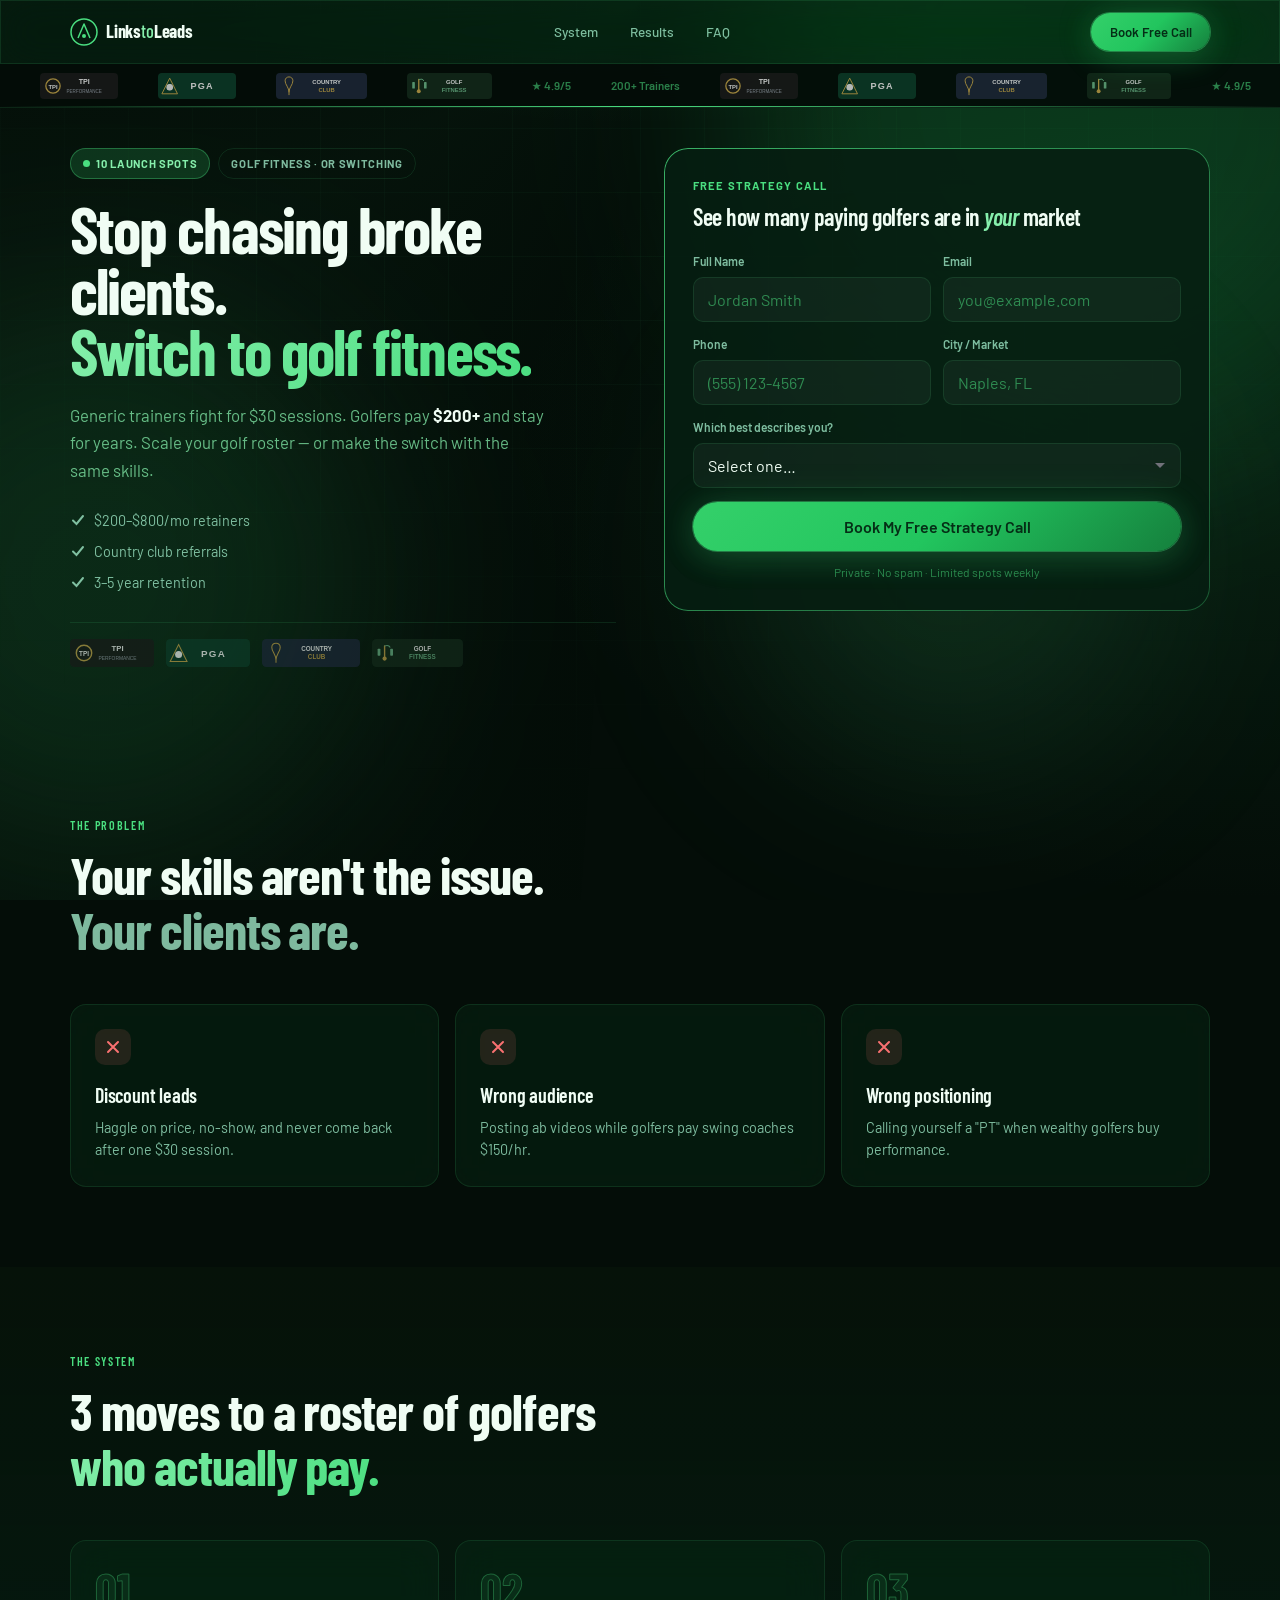
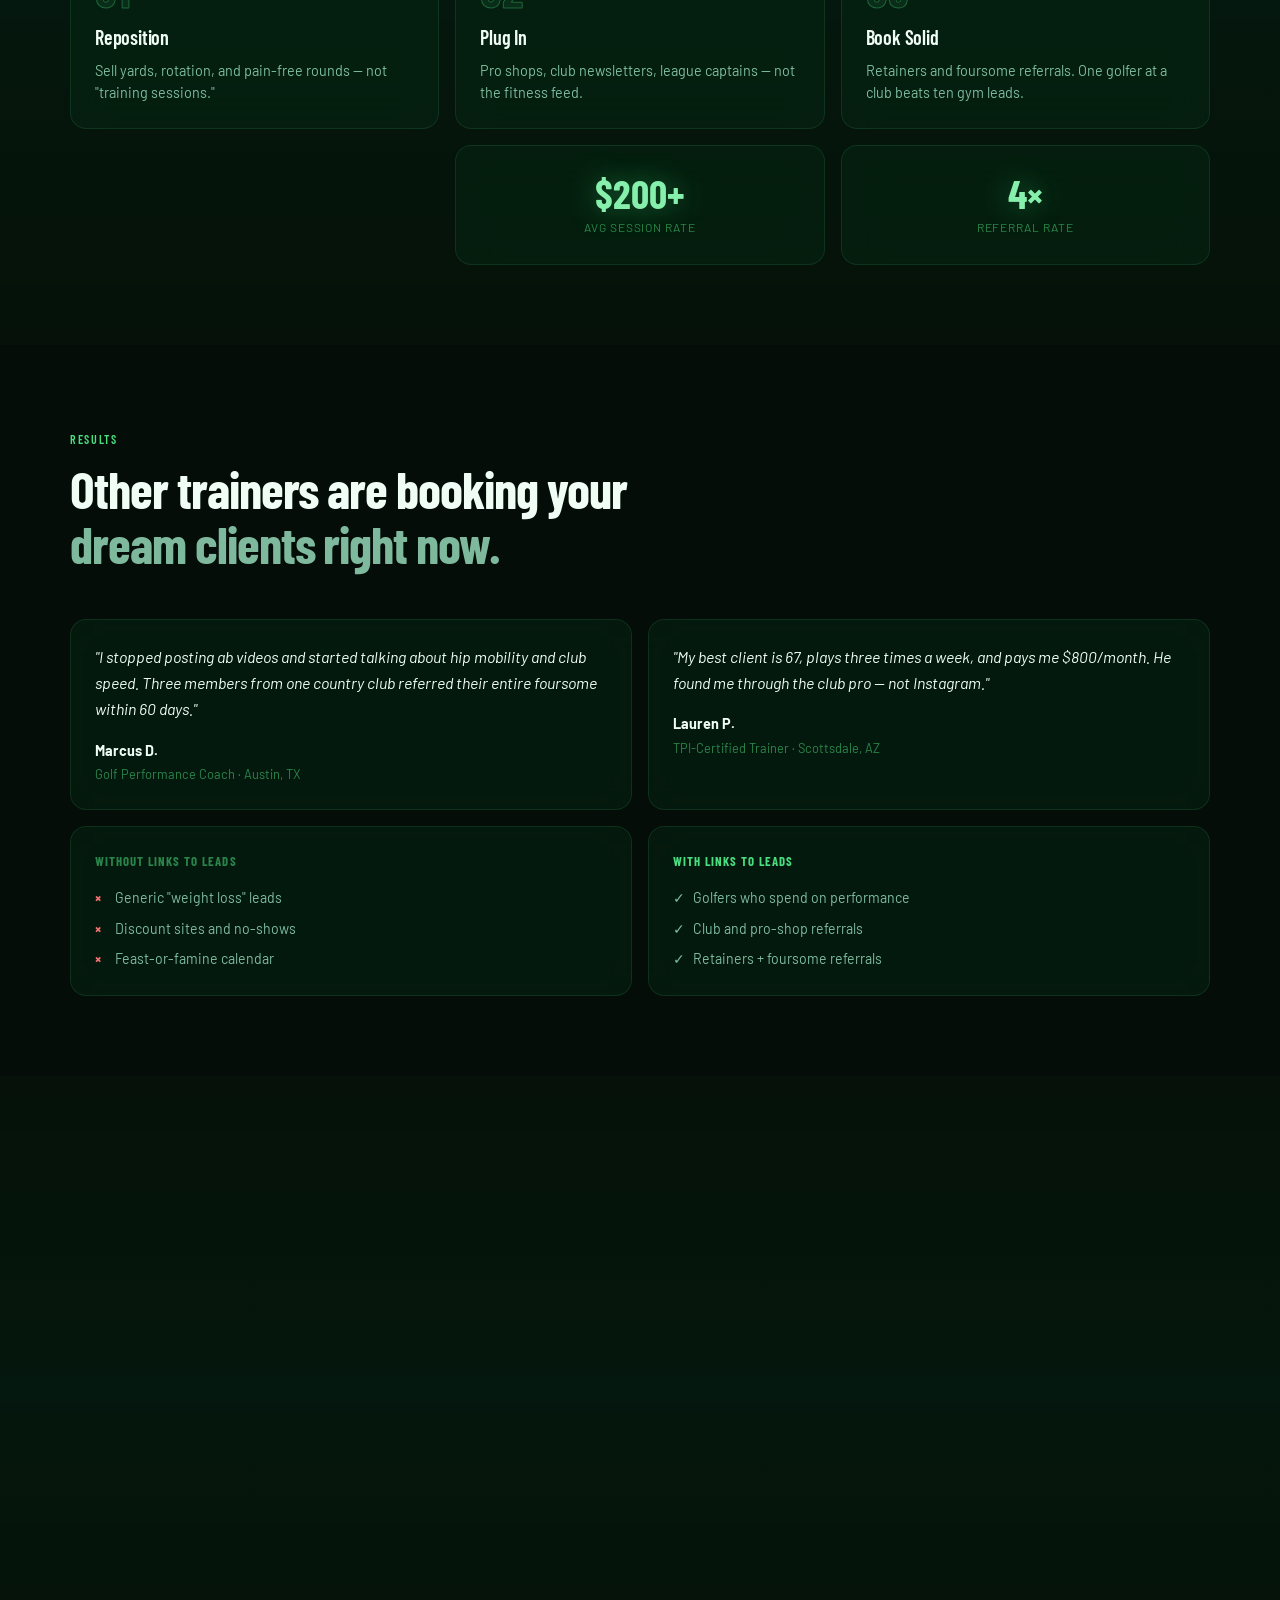
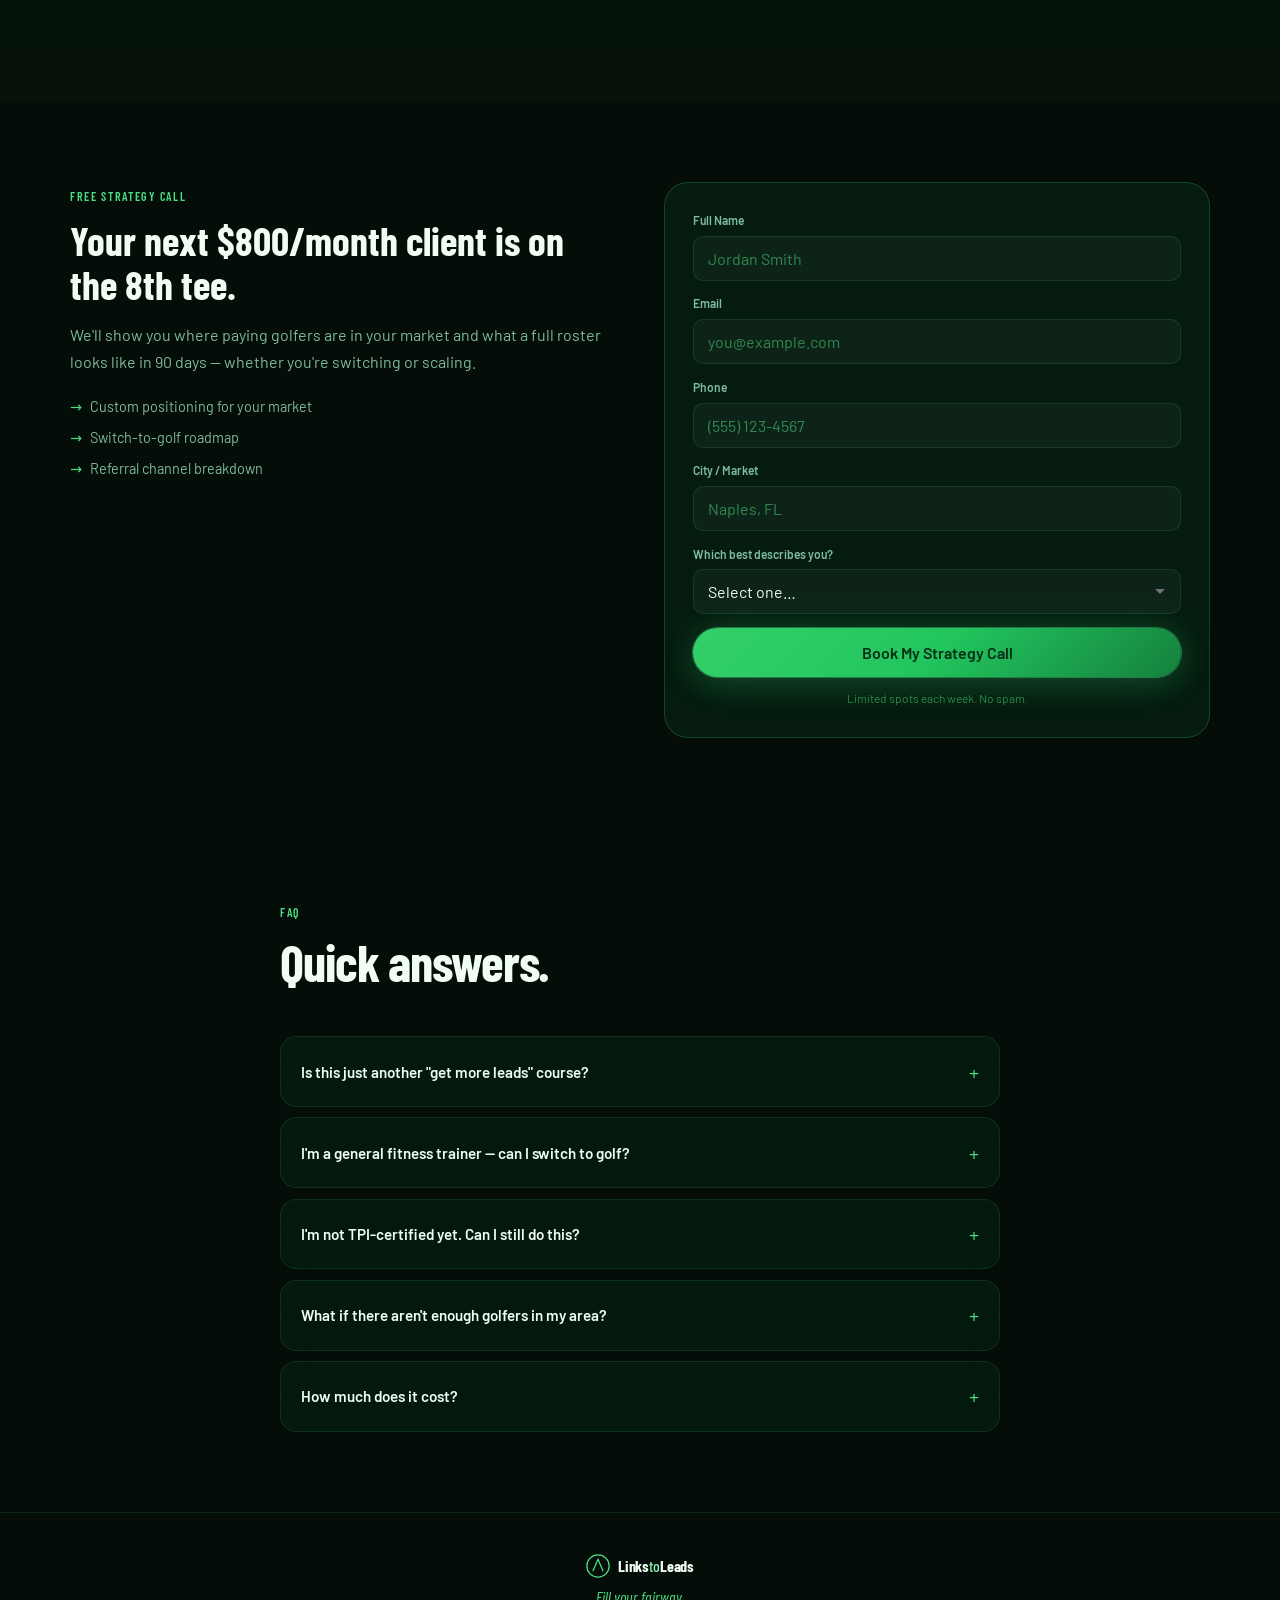
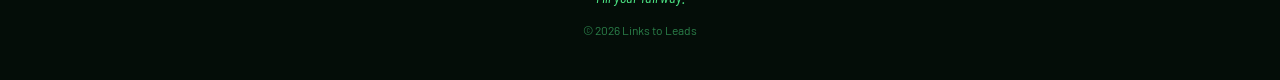
<file: index.html>
<!DOCTYPE html>
<html lang="en">
<head>
  <meta charset="UTF-8" />
  <meta name="viewport" content="width=device-width, initial-scale=1.0" />
  <meta name="description" content="Links to Leads helps golf fitness trainers — and fitness pros ready to switch — fill their roster with golfers who pay premium." />
  <title>Links to Leads — Fill Your Fairway</title>
  <link rel="preconnect" href="https://fonts.googleapis.com" />
  <link rel="preconnect" href="https://fonts.gstatic.com" crossorigin />
  <link href="https://fonts.googleapis.com/css2?family=Barlow+Condensed:wght@400;500;600;700&family=Barlow:wght@300;400;500;600;700&display=swap" rel="stylesheet" />
  <link rel="stylesheet" href="styles.css" />
</head>
<body>
  <!-- Ambient background -->
  <div class="ambient" aria-hidden="true">
    <div class="ambient-orb ambient-orb--1" data-parallax="0.15"></div>
    <div class="ambient-orb ambient-orb--2" data-parallax="0.08"></div>
    <div class="ambient-orb ambient-orb--3" data-parallax="0.12"></div>
    <div class="ambient-grid"></div>
    <div class="ambient-beams"></div>
  </div>

  <!-- Nav -->
  <header class="nav glass" id="nav">
    <div class="container nav-inner">
      <a href="#top" class="brand">
        <svg class="brand-icon" width="28" height="28" viewBox="0 0 28 28" aria-hidden="true">
          <circle cx="14" cy="14" r="13" fill="none" stroke="currentColor" stroke-width="1.5"/>
          <path d="M8 20 L14 6 L20 20" fill="none" stroke="currentColor" stroke-width="1.5" stroke-linejoin="round"/>
          <circle cx="14" cy="18" r="2" fill="currentColor"/>
        </svg>
        <span>Links<span class="brand-accent">to</span>Leads</span>
      </a>
      <nav class="nav-links" aria-label="Primary">
        <a href="#system">System</a>
        <a href="#proof">Results</a>
        <a href="#faq">FAQ</a>
      </nav>
      <a href="#book" class="btn btn-primary btn-sm">Book Free Call</a>
    </div>
  </header>

  <!-- Logo marquee -->
  <div class="marquee-wrap" aria-hidden="true">
    <div class="marquee">
      <div class="marquee-track">
        <img src="assets/logos/tpi.svg" alt="" width="90" height="30" />
        <img src="assets/logos/pga.svg" alt="" width="90" height="30" />
        <img src="assets/logos/country-club.svg" alt="" width="100" height="30" />
        <img src="assets/logos/golf-fitness.svg" alt="" width="95" height="30" />
        <span class="marquee-stat">★ 4.9/5</span>
        <span class="marquee-stat">200+ Trainers</span>
        <img src="assets/logos/tpi.svg" alt="" width="90" height="30" />
        <img src="assets/logos/pga.svg" alt="" width="90" height="30" />
        <img src="assets/logos/country-club.svg" alt="" width="100" height="30" />
        <img src="assets/logos/golf-fitness.svg" alt="" width="95" height="30" />
        <span class="marquee-stat">★ 4.9/5</span>
        <span class="marquee-stat">200+ Trainers</span>
      </div>
    </div>
  </div>

  <main>
    <!-- Hero -->
    <section class="hero" id="top">
      <div class="container hero-layout">
        <div class="hero-content">
          <div class="badge-row fade-up">
            <span class="badge badge-launch"><span class="pulse-dot"></span>10 Launch Spots</span>
            <span class="badge badge-outline">Golf Fitness · Or Switching</span>
          </div>

          <h1 class="hero-title fade-up delay-1">
            Stop chasing broke clients.<br />
            <span class="text-gradient">Switch to golf fitness.</span>
          </h1>

          <p class="hero-desc fade-up delay-2">
            Generic trainers fight for $30 sessions. Golfers pay <strong>$200+</strong> and stay for years.
            Scale your golf roster — or make the switch with the same skills.
          </p>

          <ul class="hero-pills fade-up delay-3">
            <li><svg width="16" height="16" viewBox="0 0 16 16" aria-hidden="true"><path d="M3 8.5L6.5 12L13 4" fill="none" stroke="currentColor" stroke-width="2" stroke-linecap="round"/></svg>$200–$800/mo retainers</li>
            <li><svg width="16" height="16" viewBox="0 0 16 16" aria-hidden="true"><path d="M3 8.5L6.5 12L13 4" fill="none" stroke="currentColor" stroke-width="2" stroke-linecap="round"/></svg>Country club referrals</li>
            <li><svg width="16" height="16" viewBox="0 0 16 16" aria-hidden="true"><path d="M3 8.5L6.5 12L13 4" fill="none" stroke="currentColor" stroke-width="2" stroke-linecap="round"/></svg>3–5 year retention</li>
          </ul>

          <div class="logo-strip-static fade-up delay-4" aria-label="Partner logos">
            <img src="assets/logos/tpi.svg" alt="TPI" width="88" height="28" />
            <img src="assets/logos/pga.svg" alt="PGA" width="88" height="28" />
            <img src="assets/logos/country-club.svg" alt="Country Club" width="98" height="28" />
            <img src="assets/logos/golf-fitness.svg" alt="Golf Fitness" width="92" height="28" />
          </div>
        </div>

        <div class="hero-form-col fade-up delay-2" id="book">
          <div class="form-card glass-strong form-glow">
            <div class="form-card-head">
              <span class="form-eyebrow">Free Strategy Call</span>
              <h2>See how many paying golfers are in <em>your</em> market</h2>
            </div>
            <form class="lead-form" id="hero-form" action="#" method="POST">
              <div class="form-row">
                <div class="field">
                  <label for="hero-name">Full Name</label>
                  <input type="text" id="hero-name" name="name" placeholder="Jordan Smith" required autocomplete="name" />
                </div>
                <div class="field">
                  <label for="hero-email">Email</label>
                  <input type="email" id="hero-email" name="email" placeholder="you@example.com" required autocomplete="email" />
                </div>
              </div>
              <div class="form-row">
                <div class="field">
                  <label for="hero-phone">Phone</label>
                  <input type="tel" id="hero-phone" name="phone" placeholder="(555) 123-4567" required autocomplete="tel" />
                </div>
                <div class="field">
                  <label for="hero-location">City / Market</label>
                  <input type="text" id="hero-location" name="location" placeholder="Naples, FL" required />
                </div>
              </div>
              <div class="field">
                <label for="hero-type">Which best describes you?</label>
                <select id="hero-type" name="trainer_type" required>
                  <option value="" disabled selected>Select one…</option>
                  <option value="golf-fitness">Already a golf fitness trainer</option>
                  <option value="switching">Fitness trainer switching to golf</option>
                  <option value="becoming">Want to become a golf fitness trainer</option>
                </select>
              </div>
              <button type="submit" class="btn btn-primary btn-lg btn-full btn-shimmer">Book My Free Strategy Call</button>
              <p class="form-foot">Private · No spam · Limited spots weekly</p>
            </form>
          </div>
        </div>
      </div>
    </section>

    <!-- Bento: Problem -->
    <section class="section" id="problem">
      <div class="container">
        <div class="section-head reveal">
          <span class="section-label">The Problem</span>
          <h2>Your skills aren't the issue.<br /><span class="text-muted">Your clients are.</span></h2>
        </div>
        <div class="bento bento-3 reveal stagger-group">
          <article class="bento-card bento-card--wide glass stagger-item">
            <span class="bento-icon bento-icon--bad">
              <svg width="20" height="20" viewBox="0 0 20 20" aria-hidden="true"><path d="M5 5l10 10M15 5L5 15" stroke="currentColor" stroke-width="2" stroke-linecap="round"/></svg>
            </span>
            <h3>Discount leads</h3>
            <p>Haggle on price, no-show, and never come back after one $30 session.</p>
          </article>
          <article class="bento-card glass stagger-item">
            <span class="bento-icon bento-icon--bad">
              <svg width="20" height="20" viewBox="0 0 20 20" aria-hidden="true"><path d="M5 5l10 10M15 5L5 15" stroke="currentColor" stroke-width="2" stroke-linecap="round"/></svg>
            </span>
            <h3>Wrong audience</h3>
            <p>Posting ab videos while golfers pay swing coaches $150/hr.</p>
          </article>
          <article class="bento-card glass stagger-item">
            <span class="bento-icon bento-icon--bad">
              <svg width="20" height="20" viewBox="0 0 20 20" aria-hidden="true"><path d="M5 5l10 10M15 5L5 15" stroke="currentColor" stroke-width="2" stroke-linecap="round"/></svg>
            </span>
            <h3>Wrong positioning</h3>
            <p>Calling yourself a "PT" when wealthy golfers buy performance.</p>
          </article>
        </div>
      </div>
    </section>

    <!-- Bento: System -->
    <section class="section section-dim" id="system">
      <div class="container">
        <div class="section-head reveal">
          <span class="section-label">The System</span>
          <h2>3 moves to a roster of golfers<br /><span class="text-gradient">who actually pay.</span></h2>
        </div>
        <div class="bento bento-steps reveal stagger-group">
          <article class="bento-card bento-card--step glass stagger-item">
            <span class="step-num">01</span>
            <h3>Reposition</h3>
            <p>Sell yards, rotation, and pain-free rounds — not "training sessions."</p>
          </article>
          <article class="bento-card bento-card--step glass stagger-item">
            <span class="step-num">02</span>
            <h3>Plug In</h3>
            <p>Pro shops, club newsletters, league captains — not the fitness feed.</p>
          </article>
          <article class="bento-card bento-card--step glass stagger-item">
            <span class="step-num">03</span>
            <h3>Book Solid</h3>
            <p>Retainers and foursome referrals. One golfer at a club beats ten gym leads.</p>
          </article>
          <article class="bento-card bento-card--stat glass stagger-item">
            <span class="stat-value" data-count="200">$200+</span>
            <span class="stat-label">avg session rate</span>
          </article>
          <article class="bento-card bento-card--stat glass stagger-item">
            <span class="stat-value" data-count="4">4×</span>
            <span class="stat-label">referral rate</span>
          </article>
        </div>
      </div>
    </section>

    <!-- Proof -->
    <section class="section" id="proof">
      <div class="container">
        <div class="section-head reveal">
          <span class="section-label">Results</span>
          <h2>Other trainers are booking your<br /><span class="text-muted">dream clients right now.</span></h2>
        </div>
        <div class="bento bento-2 reveal stagger-group">
          <blockquote class="bento-card bento-card--quote glass stagger-item">
            <p>"I stopped posting ab videos and started talking about hip mobility and club speed. Three members from one country club referred their entire foursome within 60 days."</p>
            <footer>
              <strong>Marcus D.</strong>
              <span>Golf Performance Coach · Austin, TX</span>
            </footer>
          </blockquote>
          <blockquote class="bento-card bento-card--quote glass stagger-item">
            <p>"My best client is 67, plays three times a week, and pays me $800/month. He found me through the club pro — not Instagram."</p>
            <footer>
              <strong>Lauren P.</strong>
              <span>TPI-Certified Trainer · Scottsdale, AZ</span>
            </footer>
          </blockquote>
        </div>
        <div class="compare reveal">
          <div class="compare-card compare-before glass">
            <h4>Without Links to Leads</h4>
            <ul>
              <li>Generic "weight loss" leads</li>
              <li>Discount sites and no-shows</li>
              <li>Feast-or-famine calendar</li>
            </ul>
          </div>
          <div class="compare-card compare-after glass">
            <h4>With Links to Leads</h4>
            <ul>
              <li>Golfers who spend on performance</li>
              <li>Club and pro-shop referrals</li>
              <li>Retainers + foursome referrals</li>
            </ul>
          </div>
        </div>
      </div>
    </section>

    <!-- Audience -->
    <section class="section section-dim" id="audience">
      <div class="container container-narrow">
        <div class="section-head reveal">
          <span class="section-label">Is This For You?</span>
          <h2>Already in golf fitness — or ready to <span class="text-gradient">make the switch?</span></h2>
        </div>
        <ul class="check-grid reveal">
          <li class="glass"><strong>Current golf fitness trainers</strong> wanting premium club referrals</li>
          <li class="glass"><strong>Fitness trainers switching</strong> — tired of $30/hr clients</li>
          <li class="glass"><strong>Becoming a golf fitness pro</strong> — clear path to wealthy clients</li>
          <li class="glass">Done with Groupon — you want 10–20 golfers at $200+, not 100 random leads</li>
        </ul>
      </div>
    </section>

    <!-- Bottom CTA -->
    <section class="section cta-section" id="book-bottom">
      <div class="container">
        <div class="cta-split reveal">
          <div class="cta-copy">
            <span class="section-label">Free Strategy Call</span>
            <h2>Your next $800/month client is on the 8th tee.</h2>
            <p>We'll show you where paying golfers are in your market and what a full roster looks like in 90 days — whether you're switching or scaling.</p>
            <ul class="cta-list">
              <li>Custom positioning for your market</li>
              <li>Switch-to-golf roadmap</li>
              <li>Referral channel breakdown</li>
            </ul>
          </div>
          <form class="lead-form form-card glass-strong" id="book-form" action="#" method="POST">
            <div class="field">
              <label for="name">Full Name</label>
              <input type="text" id="name" name="name" placeholder="Jordan Smith" required autocomplete="name" />
            </div>
            <div class="field">
              <label for="email">Email</label>
              <input type="email" id="email" name="email" placeholder="you@example.com" required autocomplete="email" />
            </div>
            <div class="field">
              <label for="phone">Phone</label>
              <input type="tel" id="phone" name="phone" placeholder="(555) 123-4567" required autocomplete="tel" />
            </div>
            <div class="field">
              <label for="location">City / Market</label>
              <input type="text" id="location" name="location" placeholder="Naples, FL" required />
            </div>
            <div class="field">
              <label for="type">Which best describes you?</label>
              <select id="type" name="trainer_type" required>
                <option value="" disabled selected>Select one…</option>
                <option value="golf-fitness">Already a golf fitness trainer</option>
                <option value="switching">Fitness trainer switching to golf</option>
                <option value="becoming">Want to become a golf fitness trainer</option>
              </select>
            </div>
            <button type="submit" class="btn btn-primary btn-lg btn-full btn-shimmer">Book My Strategy Call</button>
            <p class="form-foot">Limited spots each week. No spam.</p>
          </form>
        </div>
      </div>
    </section>

    <!-- FAQ -->
    <section class="section" id="faq">
      <div class="container container-narrow">
        <div class="section-head reveal">
          <span class="section-label">FAQ</span>
          <h2>Quick answers.</h2>
        </div>
        <div class="faq reveal">
          <details class="faq-item glass">
            <summary>Is this just another "get more leads" course?</summary>
            <p>No. Links to Leads is a done-with-you system built for golf fitness trainers — positioning, referral channels, and conversion.</p>
          </details>
          <details class="faq-item glass">
            <summary>I'm a general fitness trainer — can I switch to golf?</summary>
            <p>Yes. You already know movement and coaching. We show you how to speak to golfers, find them, and land premium clients while building golf-specific expertise.</p>
          </details>
          <details class="faq-item glass">
            <summary>I'm not TPI-certified yet. Can I still do this?</summary>
            <p>Absolutely. Golfers buy results and trust — not another credential. Many trainers in our program started as general fitness pros.</p>
          </details>
          <details class="faq-item glass">
            <summary>What if there aren't enough golfers in my area?</summary>
            <p>Almost every market has clubs, courses, and leagues. On your call, we'll assess your local opportunity honestly.</p>
          </details>
          <details class="faq-item glass">
            <summary>How much does it cost?</summary>
            <p>The strategy call is free. If we're a fit, we'll walk you through options on the call.</p>
          </details>
        </div>
      </div>
    </section>
  </main>

  <footer class="footer">
    <div class="container footer-inner">
      <a href="#top" class="brand brand--footer">
        <svg class="brand-icon" width="24" height="24" viewBox="0 0 28 28" aria-hidden="true">
          <circle cx="14" cy="14" r="13" fill="none" stroke="currentColor" stroke-width="1.5"/>
          <path d="M8 20 L14 6 L20 20" fill="none" stroke="currentColor" stroke-width="1.5" stroke-linejoin="round"/>
        </svg>
        <span>Links<span class="brand-accent">to</span>Leads</span>
      </a>
      <p class="footer-tag">Fill your fairway.</p>
      <p class="footer-copy">© 2026 Links to Leads</p>
    </div>
  </footer>

  <script src="script.js"></script>
</body>
</html>
</file>
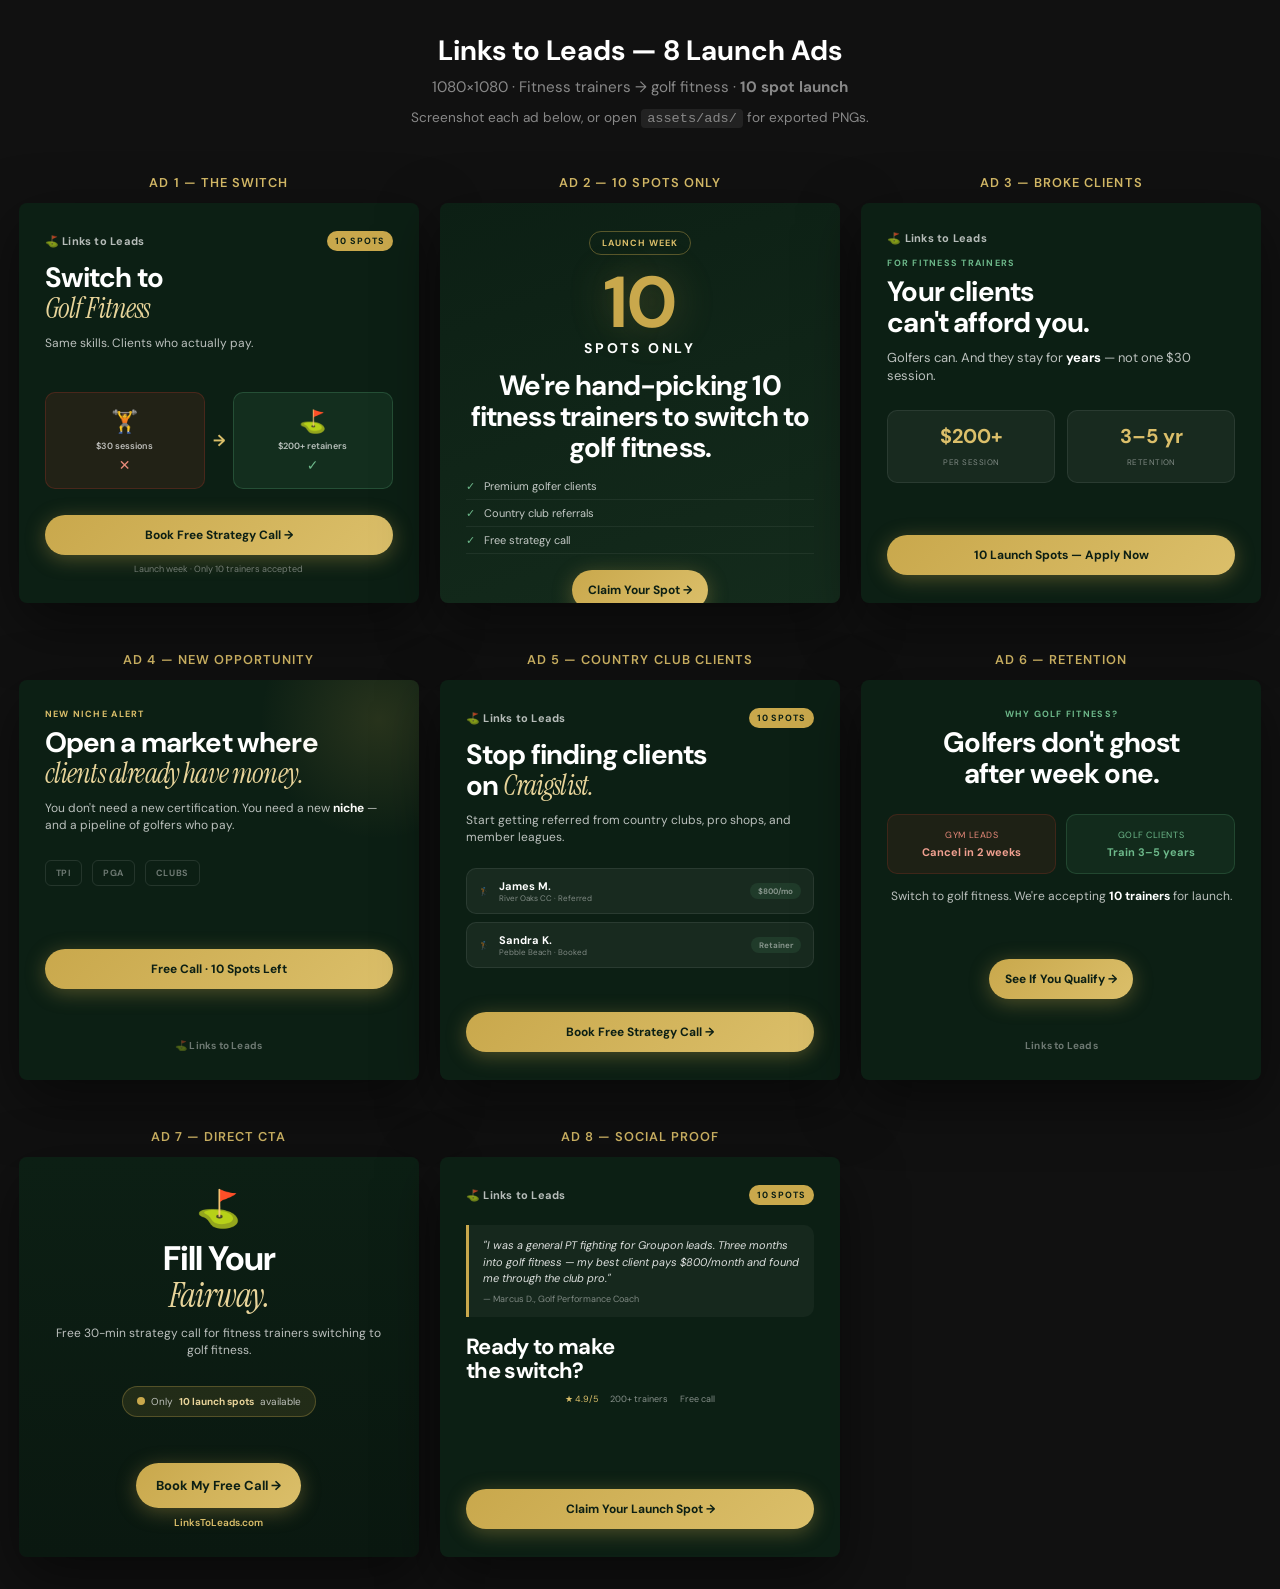
<file: ads/index.html>
<!DOCTYPE html>
<html lang="en">
<head>
  <meta charset="UTF-8" />
  <meta name="viewport" content="width=device-width, initial-scale=1.0" />
  <title>Links to Leads — Ad Creatives (8)</title>
  <link rel="preconnect" href="https://fonts.googleapis.com" />
  <link rel="preconnect" href="https://fonts.gstatic.com" crossorigin />
  <link href="https://fonts.googleapis.com/css2?family=DM+Sans:wght@500;600;700&family=Instrument+Serif:ital@0;1&display=swap" rel="stylesheet" />
  <link rel="stylesheet" href="styles.css" />
</head>
<body>
  <header class="page-header">
    <h1>Links to Leads — 8 Launch Ads</h1>
    <p>1080×1080 · Fitness trainers → golf fitness · <strong>10 spot launch</strong></p>
    <p class="hint">Screenshot each ad below, or open <code>assets/ads/</code> for exported PNGs.</p>
  </header>

  <main class="ad-gallery">

    <!-- AD 1: The Switch -->
    <article class="ad-wrap">
      <span class="ad-label">Ad 1 — The Switch</span>
      <div class="ad ad-1" id="ad-1">
        <div class="ad-top">
          <span class="ad-brand">⛳ Links to Leads</span>
          <span class="ad-spots">10 SPOTS</span>
        </div>
        <h2 class="ad-headline">Switch to<br /><em>Golf Fitness</em></h2>
        <p class="ad-sub">Same skills. Clients who actually pay.</p>
        <div class="ad-visual ad-visual--split">
          <div class="split-left">
            <span class="split-icon">🏋️</span>
            <span class="split-label">$30 sessions</span>
            <span class="split-x">✕</span>
          </div>
          <div class="split-arrow">→</div>
          <div class="split-right">
            <span class="split-icon">⛳</span>
            <span class="split-label">$200+ retainers</span>
            <span class="split-check">✓</span>
          </div>
        </div>
        <div class="ad-cta">Book Free Strategy Call →</div>
        <p class="ad-footer">Launch week · Only 10 trainers accepted</p>
      </div>
    </article>

    <!-- AD 2: Scarcity -->
    <article class="ad-wrap">
      <span class="ad-label">Ad 2 — 10 Spots Only</span>
      <div class="ad ad-2" id="ad-2">
        <div class="ad-badge">LAUNCH WEEK</div>
        <div class="ad-spots-big">10</div>
        <p class="ad-spots-label">SPOTS ONLY</p>
        <h2 class="ad-headline ad-headline--center">We're hand-picking 10 fitness trainers to switch to golf fitness.</h2>
        <ul class="ad-bullets">
          <li>Premium golfer clients</li>
          <li>Country club referrals</li>
          <li>Free strategy call</li>
        </ul>
        <div class="ad-cta">Claim Your Spot →</div>
        <span class="ad-brand ad-brand--bottom">Links to Leads</span>
      </div>
    </article>

    <!-- AD 3: Pain -->
    <article class="ad-wrap">
      <span class="ad-label">Ad 3 — Broke Clients</span>
      <div class="ad ad-3" id="ad-3">
        <div class="ad-top">
          <span class="ad-brand">⛳ Links to Leads</span>
        </div>
        <p class="ad-eyebrow">FOR FITNESS TRAINERS</p>
        <h2 class="ad-headline">Your clients<br />can't afford you.</h2>
        <p class="ad-sub ad-sub--large">Golfers can. And they stay for <strong>years</strong> — not one $30 session.</p>
        <div class="ad-stat-row">
          <div class="ad-stat">
            <span class="ad-stat-num">$200+</span>
            <span class="ad-stat-label">per session</span>
          </div>
          <div class="ad-stat">
            <span class="ad-stat-num">3–5 yr</span>
            <span class="ad-stat-label">retention</span>
          </div>
        </div>
        <div class="ad-cta">10 Launch Spots — Apply Now</div>
      </div>
    </article>

    <!-- AD 4: Opportunity -->
    <article class="ad-wrap">
      <span class="ad-label">Ad 4 — New Opportunity</span>
      <div class="ad ad-4" id="ad-4">
        <div class="ad-glow" aria-hidden="true"></div>
        <p class="ad-eyebrow ad-eyebrow--gold">NEW NICHE ALERT</p>
        <h2 class="ad-headline">Open a market where<br /><em>clients already have money.</em></h2>
        <p class="ad-sub">You don't need a new certification. You need a new <strong>niche</strong> — and a pipeline of golfers who pay.</p>
        <div class="ad-logos">
          <span>TPI</span><span>PGA</span><span>CLUBS</span>
        </div>
        <div class="ad-cta">Free Call · 10 Spots Left</div>
        <span class="ad-brand ad-brand--bottom">⛳ Links to Leads</span>
      </div>
    </article>

    <!-- AD 5: Country Club -->
    <article class="ad-wrap">
      <span class="ad-label">Ad 5 — Country Club Clients</span>
      <div class="ad ad-5" id="ad-5">
        <div class="ad-top">
          <span class="ad-brand">⛳ Links to Leads</span>
          <span class="ad-spots">10 SPOTS</span>
        </div>
        <h2 class="ad-headline">Stop finding clients<br />on <em>Craigslist.</em></h2>
        <p class="ad-sub">Start getting referred from country clubs, pro shops, and member leagues.</p>
        <div class="ad-visual ad-visual--club">
          <div class="club-card">
            <span class="club-icon">🏌️</span>
            <div>
              <strong>James M.</strong>
              <span>River Oaks CC · Referred</span>
            </div>
            <span class="club-tag">$800/mo</span>
          </div>
          <div class="club-card">
            <span class="club-icon">🏌️</span>
            <div>
              <strong>Sandra K.</strong>
              <span>Pebble Beach · Booked</span>
            </div>
            <span class="club-tag">Retainer</span>
          </div>
        </div>
        <div class="ad-cta">Book Free Strategy Call →</div>
      </div>
    </article>

    <!-- AD 6: Retention -->
    <article class="ad-wrap">
      <span class="ad-label">Ad 6 — Retention</span>
      <div class="ad ad-6" id="ad-6">
        <p class="ad-eyebrow">WHY GOLF FITNESS?</p>
        <h2 class="ad-headline ad-headline--center">Golfers don't ghost<br />after week one.</h2>
        <div class="ad-compare">
          <div class="compare-item compare-bad">
            <span>Gym leads</span>
            <strong>Cancel in 2 weeks</strong>
          </div>
          <div class="compare-item compare-good">
            <span>Golf clients</span>
            <strong>Train 3–5 years</strong>
          </div>
        </div>
        <p class="ad-sub ad-sub--center">Switch to golf fitness. We're accepting <strong>10 trainers</strong> for launch.</p>
        <div class="ad-cta">See If You Qualify →</div>
        <span class="ad-brand ad-brand--bottom">Links to Leads</span>
      </div>
    </article>

    <!-- AD 7: Direct CTA -->
    <article class="ad-wrap">
      <span class="ad-label">Ad 7 — Direct CTA</span>
      <div class="ad ad-7" id="ad-7">
        <div class="ad-logo-big">⛳</div>
        <h2 class="ad-headline ad-headline--center ad-headline--huge">Fill Your<br /><em>Fairway.</em></h2>
        <p class="ad-sub ad-sub--center">Free 30-min strategy call for fitness trainers switching to golf fitness.</p>
        <div class="ad-spots-pill">
          <span class="pulse"></span>
          Only <strong>10 launch spots</strong> available
        </div>
        <div class="ad-cta ad-cta--large">Book My Free Call →</div>
        <p class="ad-url">LinksToLeads.com</p>
      </div>
    </article>

    <!-- AD 8: Testimonial style -->
    <article class="ad-wrap">
      <span class="ad-label">Ad 8 — Social Proof</span>
      <div class="ad ad-8" id="ad-8">
        <div class="ad-top">
          <span class="ad-brand">⛳ Links to Leads</span>
          <span class="ad-spots">10 SPOTS</span>
        </div>
        <div class="ad-quote">
          <p>"I was a general PT fighting for Groupon leads. Three months into golf fitness — my best client pays $800/month and found me through the club pro."</p>
          <footer>— Marcus D., Golf Performance Coach</footer>
        </div>
        <h2 class="ad-headline ad-headline--small">Ready to make<br />the switch?</h2>
        <div class="ad-trust">
          <span>★ 4.9/5</span>
          <span>200+ trainers</span>
          <span>Free call</span>
        </div>
        <div class="ad-cta">Claim Your Launch Spot →</div>
      </div>
    </article>

  </main>
</body>
</html>
</file>
<file: styles.css>
/* Links to Leads — Framer-inspired · UI UX Pro Max design system */

:root {
  --bg: #040d08;
  --bg-elevated: #081810;
  --bg-dim: #061209;
  --surface: rgba(74, 222, 128, 0.04);
  --surface-hover: rgba(74, 222, 128, 0.09);
  --border: rgba(74, 222, 128, 0.12);
  --border-strong: rgba(74, 222, 128, 0.22);

  --text: #f0fdf4;
  --text-muted: rgba(167, 243, 208, 0.75);
  --text-dim: rgba(74, 222, 128, 0.55);

  --green-950: #052e16;
  --green-900: #0a3d22;
  --green-800: #14532d;
  --green-700: #15803d;
  --green-600: #22c55e;
  --green-500: #34d06a;
  --green-400: #4ade80;
  --green-bright: #86efac;
  --green-dim: rgba(52, 208, 106, 0.18);
  --green-glow: rgba(74, 222, 128, 0.45);

  --gold: #d4a853;
  --gold-bright: #e8c06a;
  --gold-dim: rgba(212, 168, 83, 0.12);
  --red: #f87171;
  --red-dim: rgba(248, 113, 113, 0.12);

  --font-display: "Barlow Condensed", system-ui, sans-serif;
  --font-body: "Barlow", system-ui, sans-serif;

  --radius-sm: 10px;
  --radius-md: 16px;
  --radius-lg: 24px;
  --radius-xl: 32px;

  --nav-h: 64px;
  --marquee-h: 44px;
  --top-offset: calc(var(--nav-h) + var(--marquee-h));

  --ease-out: cubic-bezier(0.16, 1, 0.3, 1);
  --ease-spring: cubic-bezier(0.34, 1.56, 0.64, 1);
}

*, *::before, *::after { box-sizing: border-box; margin: 0; padding: 0; }

html {
  scroll-behavior: smooth;
  -webkit-font-smoothing: antialiased;
}

body {
  font-family: var(--font-body);
  font-size: 1rem;
  line-height: 1.6;
  color: var(--text);
  background: var(--bg);
  overflow-x: hidden;
}

body::before {
  content: "";
  position: fixed;
  inset: 0;
  z-index: -2;
  background:
    radial-gradient(ellipse 100% 80% at 50% -30%, rgba(34, 197, 94, 0.18), transparent 55%),
    radial-gradient(ellipse 60% 50% at 100% 50%, rgba(20, 83, 45, 0.25), transparent),
    var(--bg);
  pointer-events: none;
}

img { display: block; max-width: 100%; }
a { color: inherit; text-decoration: none; }

.container {
  width: min(1140px, calc(100% - 2rem));
  margin-inline: auto;
}

.container-narrow {
  width: min(720px, calc(100% - 2rem));
  margin-inline: auto;
}

/* ── Ambient background ── */

.ambient {
  position: fixed;
  inset: 0;
  z-index: -1;
  pointer-events: none;
  overflow: hidden;
}

.ambient-orb {
  position: absolute;
  border-radius: 50%;
  filter: blur(100px);
}

.ambient-orb--1 {
  width: 700px;
  height: 700px;
  top: -250px;
  right: -150px;
  background: rgba(34, 197, 94, 0.22);
  animation: floatOrb1 14s ease-in-out infinite;
}

.ambient-orb--2 {
  width: 550px;
  height: 550px;
  bottom: 5%;
  left: -180px;
  background: rgba(20, 83, 45, 0.35);
  animation: floatOrb2 18s ease-in-out infinite;
}

.ambient-orb--3 {
  width: 400px;
  height: 400px;
  top: 40%;
  right: 10%;
  background: rgba(74, 222, 128, 0.12);
  animation: floatOrb3 12s ease-in-out infinite;
}

.ambient-beams {
  position: absolute;
  inset: 0;
  background: conic-gradient(from 180deg at 50% 0%, transparent 0deg, rgba(74,222,128,0.04) 60deg, transparent 120deg);
  animation: beamRotate 25s linear infinite;
  opacity: 0.8;
}

.ambient-grid {
  position: absolute;
  inset: 0;
  background-image:
    linear-gradient(rgba(74, 222, 128, 0.04) 1px, transparent 1px),
    linear-gradient(90deg, rgba(74, 222, 128, 0.04) 1px, transparent 1px);
  background-size: 64px 64px;
  mask-image: radial-gradient(ellipse 80% 60% at 50% 30%, black, transparent);
  animation: gridDrift 20s linear infinite;
}

/* ── Glass ── */

.glass {
  background: rgba(10, 40, 24, 0.45);
  backdrop-filter: blur(20px) saturate(1.5);
  -webkit-backdrop-filter: blur(20px) saturate(1.5);
  border: 1px solid var(--border);
}

.glass-strong {
  background: rgba(6, 30, 18, 0.88);
  backdrop-filter: blur(24px) saturate(1.6);
  -webkit-backdrop-filter: blur(24px) saturate(1.6);
  border: 1px solid var(--border-strong);
}

.form-glow {
  position: relative;
  animation: formGlow 4s ease-in-out infinite;
}

.form-glow::before {
  content: "";
  position: absolute;
  inset: -1px;
  border-radius: inherit;
  padding: 1px;
  background: linear-gradient(135deg, var(--green-400), transparent 40%, var(--gold), transparent 70%, var(--green-500));
  background-size: 300% 300%;
  animation: borderSpin 8s linear infinite;
  -webkit-mask: linear-gradient(#fff 0 0) content-box, linear-gradient(#fff 0 0);
  mask: linear-gradient(#fff 0 0) content-box, linear-gradient(#fff 0 0);
  -webkit-mask-composite: xor;
  mask-composite: exclude;
  pointer-events: none;
  opacity: 0.7;
}

/* ── Typography ── */

.text-gradient {
  background: linear-gradient(135deg, var(--green-bright), var(--green-400), var(--green-600), var(--gold-bright));
  background-size: 300% 300%;
  -webkit-background-clip: text;
  -webkit-text-fill-color: transparent;
  background-clip: text;
  animation: gradientShift 5s ease infinite;
}

.text-muted { color: var(--text-muted); }

.section-label {
  display: inline-block;
  font-family: var(--font-display);
  font-size: 0.75rem;
  font-weight: 600;
  letter-spacing: 0.14em;
  text-transform: uppercase;
  color: var(--green-400);
  margin-bottom: 0.75rem;
}

.section-head {
  margin-bottom: 3rem;
}

.section-head h2 {
  font-family: var(--font-display);
  font-size: clamp(2rem, 5vw, 3.25rem);
  font-weight: 700;
  line-height: 1.05;
  letter-spacing: -0.02em;
}

/* ── Buttons ── */

.btn {
  display: inline-flex;
  align-items: center;
  justify-content: center;
  gap: 0.4rem;
  font-family: var(--font-body);
  font-weight: 600;
  font-size: 0.9rem;
  border: none;
  border-radius: 100px;
  cursor: pointer;
  transition: transform 0.25s var(--ease-out), box-shadow 0.25s var(--ease-out), background 0.25s;
}

.btn:hover {
  transform: translateY(-2px);
}

.btn-primary {
  background: linear-gradient(135deg, var(--green-500), var(--green-600), var(--green-700));
  color: #052e16;
  box-shadow: 0 0 0 1px rgba(74,222,128,0.4), 0 8px 32px var(--green-dim), 0 0 40px rgba(74,222,128,0.15);
  position: relative;
  overflow: hidden;
}

.btn-primary:hover {
  box-shadow: 0 0 0 1px rgba(74,222,128,0.6), 0 12px 40px var(--green-glow), 0 0 60px rgba(74,222,128,0.25);
  transform: translateY(-3px) scale(1.02);
}

.btn-shimmer::after {
  content: "";
  position: absolute;
  top: 0;
  left: -100%;
  width: 60%;
  height: 100%;
  background: linear-gradient(90deg, transparent, rgba(255,255,255,0.35), transparent);
  animation: btnShimmer 3s ease-in-out infinite;
}

.btn-sm { padding: 0.55rem 1.15rem; font-size: 0.82rem; }
.btn-lg { padding: 0.95rem 1.5rem; font-size: 1rem; }
.btn-full { width: 100%; }

/* ── Nav ── */

.nav {
  position: fixed;
  top: 0;
  left: 0;
  right: 0;
  z-index: 100;
  height: var(--nav-h);
}

.nav-inner {
  display: flex;
  align-items: center;
  justify-content: space-between;
  height: 100%;
  gap: 1rem;
}

.brand {
  display: flex;
  align-items: center;
  gap: 0.5rem;
  font-family: var(--font-display);
  font-weight: 700;
  font-size: 1.15rem;
  letter-spacing: -0.01em;
}

.brand-icon { color: var(--green-400); flex-shrink: 0; }
.brand-accent { color: var(--green-bright); font-weight: 500; }

.nav-links {
  display: flex;
  gap: 2rem;
}

.nav-links a {
  font-size: 0.85rem;
  font-weight: 500;
  color: var(--text-muted);
  transition: color 0.2s;
}

.nav-links a:hover { color: var(--text); }

/* ── Marquee ── */

.marquee-wrap {
  position: fixed;
  top: var(--nav-h);
  left: 0;
  right: 0;
  z-index: 99;
  height: var(--marquee-h);
  border-bottom: 1px solid var(--border);
  background: rgba(4, 13, 8, 0.92);
  backdrop-filter: blur(12px);
  overflow: hidden;
}

.marquee-wrap::after {
  content: "";
  position: absolute;
  bottom: 0;
  left: 0;
  right: 0;
  height: 1px;
  background: linear-gradient(90deg, transparent, var(--green-400), transparent);
  animation: marqueeLine 3s ease-in-out infinite;
}

.marquee { overflow: hidden; height: 100%; }

.marquee-track {
  display: flex;
  align-items: center;
  gap: 2.5rem;
  height: 100%;
  width: max-content;
  animation: marquee 30s linear infinite;
  padding-left: 2.5rem;
}

.marquee-track img {
  height: 26px;
  width: auto;
  opacity: 0.7;
  filter: brightness(1.1);
}

.marquee-stat {
  font-size: 0.72rem;
  font-weight: 600;
  color: var(--text-dim);
  white-space: nowrap;
}

@keyframes marquee {
  from { transform: translateX(0); }
  to { transform: translateX(-50%); }
}

/* ── Badges ── */

.badge-row {
  display: flex;
  flex-wrap: wrap;
  gap: 0.5rem;
  margin-bottom: 1.25rem;
}

.badge {
  font-size: 0.7rem;
  font-weight: 700;
  letter-spacing: 0.06em;
  text-transform: uppercase;
  padding: 0.35rem 0.75rem;
  border-radius: 100px;
}

.badge-launch {
  background: var(--green-dim);
  color: var(--green-bright);
  border: 1px solid rgba(74, 222, 128, 0.35);
  display: inline-flex;
  align-items: center;
  gap: 0.4rem;
  animation: badgePulse 2.5s ease-in-out infinite;
}

.pulse-dot {
  width: 7px;
  height: 7px;
  border-radius: 50%;
  background: var(--green-400);
  box-shadow: 0 0 0 0 var(--green-glow);
  animation: pulseRing 2s ease-out infinite;
}

.badge-gold {
  background: var(--gold-dim);
  color: var(--gold-bright);
  border: 1px solid rgba(212, 168, 83, 0.3);
}

.badge-outline {
  background: transparent;
  color: var(--text-muted);
  border: 1px solid var(--border);
}

/* ── Hero ── */

.hero {
  padding: calc(var(--top-offset) + 2.5rem) 0 4rem;
}

.hero-layout {
  display: grid;
  grid-template-columns: 1fr 1fr;
  gap: 3rem;
  align-items: start;
}

.hero-title {
  font-family: var(--font-display);
  font-size: clamp(2.5rem, 6vw, 4rem);
  font-weight: 700;
  line-height: 0.95;
  letter-spacing: -0.03em;
  margin-bottom: 1.25rem;
}

.hero-desc {
  font-size: 1.05rem;
  color: rgba(134, 239, 172, 0.75);
  line-height: 1.65;
  margin-bottom: 1.5rem;
  max-width: 480px;
}

.hero-desc strong { color: var(--text); }

.hero-pills {
  list-style: none;
  display: flex;
  flex-direction: column;
  gap: 0.5rem;
  margin-bottom: 1.75rem;
}

.hero-pills li {
  display: flex;
  align-items: center;
  gap: 0.5rem;
  font-size: 0.9rem;
  color: var(--text-muted);
}

.hero-pills svg { color: var(--green); flex-shrink: 0; }

.logo-strip-static {
  display: flex;
  flex-wrap: wrap;
  gap: 0.75rem;
  align-items: center;
  padding-top: 1rem;
  border-top: 1px solid var(--border);
}

.logo-strip-static img {
  height: 28px;
  width: auto;
  opacity: 0.65;
  transition: opacity 0.2s;
}

.logo-strip-static img:hover { opacity: 1; }

/* Form card */

.hero-form-col {
  position: sticky;
  top: calc(var(--top-offset) + 1.5rem);
}

.form-card {
  border-radius: var(--radius-lg);
  padding: 1.75rem;
}

.form-card-head {
  margin-bottom: 1.25rem;
}

.form-eyebrow {
  display: block;
  font-size: 0.7rem;
  font-weight: 700;
  letter-spacing: 0.1em;
  text-transform: uppercase;
  color: var(--green-400);
  margin-bottom: 0.5rem;
}

.form-card-head h2 {
  font-family: var(--font-display);
  font-size: 1.5rem;
  font-weight: 600;
  line-height: 1.2;
  letter-spacing: -0.02em;
}

.form-card-head em {
  font-style: italic;
  color: var(--green-bright);
}

.form-row {
  display: grid;
  grid-template-columns: 1fr 1fr;
  gap: 0.75rem;
}

.field {
  margin-bottom: 0.85rem;
}

.field label {
  display: block;
  font-size: 0.75rem;
  font-weight: 600;
  color: var(--text-muted);
  margin-bottom: 0.35rem;
}

.field input,
.field select {
  width: 100%;
  padding: 0.75rem 0.9rem;
  font-family: var(--font-body);
  font-size: 16px;
  color: var(--text);
  background: rgba(255, 255, 255, 0.04);
  border: 1px solid var(--border);
  border-radius: var(--radius-sm);
  transition: border-color 0.2s, box-shadow 0.2s, background 0.2s;
}

.field input::placeholder { color: var(--text-dim); }

.field input:focus,
.field select:focus {
  outline: none;
  border-color: rgba(212, 168, 83, 0.5);
  box-shadow: 0 0 0 3px var(--gold-dim);
  background: rgba(255, 255, 255, 0.06);
}

.field select {
  cursor: pointer;
  appearance: none;
  background-image: url("data:image/svg+xml,%3Csvg xmlns='http://www.w3.org/2000/svg' width='12' height='8' viewBox='0 0 12 8'%3E%3Cpath fill='%2371717a' d='M1 1l5 5 5-5'/%3E%3C/svg%3E");
  background-repeat: no-repeat;
  background-position: right 0.9rem center;
  padding-right: 2.25rem;
}

.form-foot {
  text-align: center;
  font-size: 0.75rem;
  color: var(--text-dim);
  margin-top: 0.75rem;
}

/* ── Sections ── */

.section {
  padding: 5rem 0;
}

.section-dim {
  background: linear-gradient(180deg, var(--bg-dim), rgba(6, 30, 18, 0.6), var(--bg-dim));
}

/* ── Bento grid ── */

.bento {
  display: grid;
  gap: 1rem;
}

.bento-3 {
  grid-template-columns: repeat(3, 1fr);
}

.bento-2 {
  grid-template-columns: repeat(2, 1fr);
}

.bento-steps {
  grid-template-columns: repeat(3, 1fr);
  grid-template-rows: auto auto;
}

.bento-card {
  border-radius: var(--radius-md);
  padding: 1.5rem;
  transition: transform 0.45s var(--ease-spring), border-color 0.35s, box-shadow 0.35s, background 0.35s;
}

.bento-card:hover {
  transform: translateY(-6px) scale(1.01);
  border-color: rgba(74, 222, 128, 0.35);
  background: rgba(74, 222, 128, 0.08);
  box-shadow: 0 20px 50px rgba(0, 0, 0, 0.35), 0 0 40px rgba(74, 222, 128, 0.12);
}

.bento-card--wide { grid-column: span 1; }

.bento-card h3 {
  font-family: var(--font-display);
  font-size: 1.25rem;
  font-weight: 600;
  margin-bottom: 0.4rem;
  letter-spacing: -0.01em;
}

.bento-card p {
  font-size: 0.9rem;
  color: var(--text-muted);
  line-height: 1.55;
}

.bento-icon {
  display: inline-flex;
  align-items: center;
  justify-content: center;
  width: 36px;
  height: 36px;
  border-radius: 10px;
  margin-bottom: 0.85rem;
}

.bento-icon--bad {
  background: var(--red-dim);
  color: var(--red);
}

.bento-card--step .step-num {
  display: block;
  font-family: var(--font-display);
  font-size: 3rem;
  font-weight: 700;
  line-height: 1;
  color: rgba(74, 222, 128, 0.08);
  -webkit-text-stroke: 1px rgba(74, 222, 128, 0.35);
  margin-bottom: 0.5rem;
  transition: color 0.4s, -webkit-text-stroke 0.4s;
}

.bento-card--step:hover .step-num {
  color: rgba(74, 222, 128, 0.15);
  -webkit-text-stroke: 1px rgba(134, 239, 172, 0.6);
}

.bento-card--stat {
  display: flex;
  flex-direction: column;
  justify-content: center;
  align-items: center;
  text-align: center;
  min-height: 120px;
}

.bento-card--stat:nth-child(4) { grid-column: 2; }
.bento-card--stat:nth-child(5) { grid-column: 3; }

.stat-value {
  font-family: var(--font-display);
  font-size: 2.5rem;
  font-weight: 700;
  color: var(--green-bright);
  line-height: 1;
  text-shadow: 0 0 30px var(--green-glow);
}

.stat-label {
  font-size: 0.75rem;
  text-transform: uppercase;
  letter-spacing: 0.08em;
  color: var(--text-dim);
  margin-top: 0.35rem;
}

.bento-card--quote p {
  font-size: 1rem;
  font-style: italic;
  color: var(--text);
  line-height: 1.65;
  margin-bottom: 1rem;
}

.bento-card--quote footer {
  display: flex;
  flex-direction: column;
  gap: 0.15rem;
}

.bento-card--quote footer strong { font-size: 0.9rem; }
.bento-card--quote footer span { font-size: 0.8rem; color: var(--text-dim); }

/* Compare */

.compare {
  display: grid;
  grid-template-columns: 1fr 1fr;
  gap: 1rem;
  margin-top: 1rem;
}

.compare-card {
  border-radius: var(--radius-md);
  padding: 1.5rem;
}

.compare-card h4 {
  font-family: var(--font-display);
  font-size: 0.8rem;
  font-weight: 700;
  text-transform: uppercase;
  letter-spacing: 0.08em;
  margin-bottom: 1rem;
}

.compare-before h4 { color: var(--text-dim); }
.compare-after h4 { color: var(--green-400); }

.compare-card ul {
  list-style: none;
  display: flex;
  flex-direction: column;
  gap: 0.5rem;
}

.compare-card li {
  font-size: 0.88rem;
  color: var(--text-muted);
  padding-left: 1.25rem;
  position: relative;
}

.compare-before li::before {
  content: "×";
  position: absolute;
  left: 0;
  color: var(--red);
  font-weight: 700;
}

.compare-after li::before {
  content: "✓";
  position: absolute;
  left: 0;
  color: var(--green);
  font-weight: 700;
}

/* Check grid */

.check-grid {
  list-style: none;
  display: grid;
  gap: 0.75rem;
}

.check-grid li {
  padding: 1.1rem 1.25rem 1.1rem 2.75rem;
  border-radius: var(--radius-md);
  font-size: 0.92rem;
  color: var(--text-muted);
  line-height: 1.5;
  position: relative;
  transition: transform 0.3s var(--ease-out);
}

.check-grid li:hover { transform: translateX(4px); }

.check-grid li::before {
  content: "";
  position: absolute;
  left: 1.1rem;
  top: 1.25rem;
  width: 8px;
  height: 8px;
  border-radius: 50%;
  background: var(--green-400);
  box-shadow: 0 0 16px var(--green-glow);
  animation: pulseRing 2.5s ease-out infinite;
}

.check-grid strong { color: var(--text); }

/* CTA section */

.cta-split {
  display: grid;
  grid-template-columns: 1fr 1fr;
  gap: 3rem;
  align-items: start;
}

.cta-copy h2 {
  font-family: var(--font-display);
  font-size: clamp(1.75rem, 4vw, 2.5rem);
  font-weight: 700;
  line-height: 1.1;
  margin-bottom: 1rem;
}

.cta-copy p {
  color: var(--text-muted);
  margin-bottom: 1.25rem;
  line-height: 1.65;
}

.cta-list {
  list-style: none;
  display: flex;
  flex-direction: column;
  gap: 0.5rem;
}

.cta-list li {
  font-size: 0.9rem;
  color: var(--text-muted);
  padding-left: 1.25rem;
  position: relative;
}

.cta-list li::before {
  content: "→";
  position: absolute;
  left: 0;
  color: var(--green-400);
}

/* FAQ */

.faq {
  display: flex;
  flex-direction: column;
  gap: 0.65rem;
}

.faq-item {
  border-radius: var(--radius-md);
  overflow: hidden;
  transition: border-color 0.2s;
}

.faq-item summary {
  padding: 1.15rem 1.25rem;
  font-weight: 600;
  font-size: 0.95rem;
  cursor: pointer;
  list-style: none;
  display: flex;
  justify-content: space-between;
  align-items: center;
  transition: background 0.2s;
}

.faq-item summary::-webkit-details-marker { display: none; }

.faq-item summary::after {
  content: "+";
  font-size: 1.25rem;
  font-weight: 400;
  color: var(--green-400);
  transition: transform 0.35s var(--ease-spring);
}

.faq-item[open] summary::after {
  transform: rotate(45deg);
}

.faq-item summary:hover { background: var(--surface-hover); }

.faq-item p {
  padding: 0 1.25rem 1.15rem;
  font-size: 0.9rem;
  color: var(--text-muted);
  line-height: 1.65;
}

/* Footer */

.footer {
  border-top: 1px solid var(--border);
  padding: 2.5rem 0;
}

.footer-inner {
  display: flex;
  flex-direction: column;
  align-items: center;
  gap: 0.35rem;
  text-align: center;
}

.brand--footer { font-size: 1rem; }

.footer-tag {
  font-family: var(--font-display);
  font-style: italic;
  font-size: 1rem;
  color: var(--green-400);
}

.footer-copy {
  font-size: 0.75rem;
  color: var(--text-dim);
  margin-top: 0.35rem;
}

/* ── Animations ── */

.fade-up {
  opacity: 0;
  transform: translateY(24px);
  animation: fadeUp 0.8s var(--ease-out) forwards;
}

.delay-1 { animation-delay: 0.1s; }
.delay-2 { animation-delay: 0.2s; }
.delay-3 { animation-delay: 0.3s; }
.delay-4 { animation-delay: 0.4s; }

@keyframes fadeUp {
  to { opacity: 1; transform: translateY(0); }
}

.reveal {
  opacity: 0;
  transform: translateY(40px);
  transition: opacity 0.8s var(--ease-out), transform 0.8s var(--ease-out);
}

.reveal.visible {
  opacity: 1;
  transform: translateY(0);
}

.stagger-item {
  opacity: 0;
  transform: translateY(28px) scale(0.97);
  transition: opacity 0.6s var(--ease-out), transform 0.6s var(--ease-spring);
}

.stagger-group.visible .stagger-item {
  opacity: 1;
  transform: translateY(0) scale(1);
}

.stagger-group.visible .stagger-item:nth-child(1) { transition-delay: 0.05s; }
.stagger-group.visible .stagger-item:nth-child(2) { transition-delay: 0.12s; }
.stagger-group.visible .stagger-item:nth-child(3) { transition-delay: 0.19s; }
.stagger-group.visible .stagger-item:nth-child(4) { transition-delay: 0.26s; }
.stagger-group.visible .stagger-item:nth-child(5) { transition-delay: 0.33s; }

.stat-value.pop {
  animation: statPop 0.6s var(--ease-spring);
}

.nav.scrolled {
  background: rgba(4, 13, 8, 0.94);
  border-bottom: 1px solid var(--border);
  box-shadow: 0 8px 32px rgba(0, 0, 0, 0.3);
}

.nav-links a {
  position: relative;
}

.nav-links a::after {
  content: "";
  position: absolute;
  bottom: -4px;
  left: 0;
  width: 0;
  height: 2px;
  background: var(--green-400);
  transition: width 0.3s var(--ease-out);
  box-shadow: 0 0 8px var(--green-glow);
}

.nav-links a:hover::after { width: 100%; }

@keyframes floatOrb1 {
  0%, 100% { transform: translate(0, 0) scale(1); }
  33% { transform: translate(-30px, 40px) scale(1.05); }
  66% { transform: translate(20px, -20px) scale(0.95); }
}

@keyframes floatOrb2 {
  0%, 100% { transform: translate(0, 0); }
  50% { transform: translate(40px, -30px); }
}

@keyframes floatOrb3 {
  0%, 100% { transform: translate(0, 0) scale(1); }
  50% { transform: translate(-25px, 35px) scale(1.08); }
}

@keyframes beamRotate {
  to { transform: rotate(360deg); }
}

@keyframes gridDrift {
  from { background-position: 0 0; }
  to { background-position: 64px 64px; }
}

@keyframes gradientShift {
  0%, 100% { background-position: 0% 50%; }
  50% { background-position: 100% 50%; }
}

@keyframes btnShimmer {
  0% { left: -100%; }
  50%, 100% { left: 150%; }
}

@keyframes formGlow {
  0%, 100% { box-shadow: 0 0 40px rgba(74, 222, 128, 0.12), 0 20px 60px rgba(0,0,0,0.4); }
  50% { box-shadow: 0 0 60px rgba(74, 222, 128, 0.22), 0 24px 70px rgba(0,0,0,0.45); }
}

@keyframes borderSpin {
  0% { background-position: 0% 50%; }
  50% { background-position: 100% 50%; }
  100% { background-position: 0% 50%; }
}

@keyframes badgePulse {
  0%, 100% { box-shadow: 0 0 0 0 rgba(74, 222, 128, 0); }
  50% { box-shadow: 0 0 20px rgba(74, 222, 128, 0.25); }
}

@keyframes pulseRing {
  0% { box-shadow: 0 0 0 0 var(--green-glow); }
  70% { box-shadow: 0 0 0 8px rgba(74, 222, 128, 0); }
  100% { box-shadow: 0 0 0 0 rgba(74, 222, 128, 0); }
}

@keyframes marqueeLine {
  0%, 100% { opacity: 0.3; transform: scaleX(0.5); }
  50% { opacity: 1; transform: scaleX(1); }
}

@keyframes statPop {
  0% { transform: scale(0.8); opacity: 0; }
  60% { transform: scale(1.08); }
  100% { transform: scale(1); opacity: 1; }
}

/* ── Responsive ── */

@media (max-width: 900px) {
  .nav-links { display: none; }

  .hero-layout,
  .bento-3,
  .bento-2,
  .bento-steps,
  .compare,
  .cta-split {
    grid-template-columns: 1fr;
  }

  .hero-form-col {
    position: relative;
    top: auto;
  }

  .bento-card--stat:nth-child(4),
  .bento-card--stat:nth-child(5) {
    grid-column: auto;
  }

  .form-row { grid-template-columns: 1fr; }

  .hero-title {
    font-size: clamp(2rem, 8vw, 2.75rem);
  }
}

@media (max-width: 480px) {
  :root {
    --nav-h: 56px;
    --marquee-h: 40px;
  }

  .container { width: calc(100% - 1.25rem); }

  .hero { padding-top: calc(var(--top-offset) + 1.5rem); }

  .section { padding: 3.5rem 0; }

  .form-card { padding: 1.25rem; }

  .logo-strip-static img { height: 24px; }

  .marquee-track img { height: 22px; }

  .btn-sm {
    font-size: 0.75rem;
    padding: 0.5rem 0.85rem;
  }
}

@media (prefers-reduced-motion: reduce) {
  *, *::before, *::after {
    animation-duration: 0.01ms !important;
    animation-iteration-count: 1 !important;
    transition-duration: 0.01ms !important;
  }

  .marquee-track { animation: none; }
  .ambient-orb, .ambient-beams, .ambient-grid { animation: none !important; }
  .text-gradient, .btn-shimmer::after, .form-glow, .badge-launch { animation: none !important; }
  .stagger-item { opacity: 1; transform: none; }
}
</file>
<file: ads/styles.css>
/* Links to Leads — Ad Creative Styles */
/* Export size: 1080×1080 */

:root {
  --green-950: #0c1f14;
  --green-900: #142b1c;
  --green-800: #1e3d2a;
  --green-600: #3d7a56;
  --green-400: #6db88a;
  --gold-500: #c9a84c;
  --gold-400: #dbbf6a;
  --gold-300: #e8d49a;
  --white: #ffffff;
  --red-soft: #e88a7a;
  --font: "DM Sans", system-ui, sans-serif;
  --serif: "Instrument Serif", Georgia, serif;
}

* { box-sizing: border-box; margin: 0; padding: 0; }

body {
  font-family: var(--font);
  background: #111;
  color: #fff;
  padding: 2rem;
}

.page-header {
  text-align: center;
  margin-bottom: 3rem;
  max-width: 640px;
  margin-inline: auto;
}

.page-header h1 {
  font-size: 1.75rem;
  margin-bottom: 0.5rem;
}

.page-header p {
  color: #888;
  font-size: 0.95rem;
}

.page-header .hint {
  margin-top: 0.75rem;
  font-size: 0.85rem;
}

.page-header code {
  background: #222;
  padding: 0.15rem 0.4rem;
  border-radius: 4px;
}

.ad-gallery {
  display: grid;
  grid-template-columns: repeat(auto-fit, minmax(320px, 1fr));
  gap: 3rem;
  justify-items: center;
  max-width: 1400px;
  margin-inline: auto;
}

.ad-wrap {
  display: flex;
  flex-direction: column;
  align-items: center;
  gap: 0.75rem;
}

.ad-label {
  font-size: 0.8rem;
  font-weight: 600;
  color: var(--gold-400);
  text-transform: uppercase;
  letter-spacing: 0.08em;
}

/* ── Base ad canvas 1080×1080 scaled to 400px preview ── */
.ad {
  width: 400px;
  height: 400px;
  position: relative;
  overflow: hidden;
  border-radius: 8px;
  padding: 28px 26px;
  display: flex;
  flex-direction: column;
  background: var(--green-950);
  box-shadow: 0 20px 60px rgba(0,0,0,0.5);
}

/* Scale factor note: 400/1080 — for export use transform scale(2.7) or screenshot at 1080 */

.ad-top {
  display: flex;
  justify-content: space-between;
  align-items: center;
  margin-bottom: 12px;
}

.ad-brand {
  font-size: 11px;
  font-weight: 700;
  color: rgba(255,255,255,0.7);
  letter-spacing: 0.02em;
}

.ad-brand--bottom {
  margin-top: auto;
  text-align: center;
  font-size: 10px;
  color: rgba(255,255,255,0.4);
}

.ad-spots {
  font-size: 9px;
  font-weight: 700;
  letter-spacing: 0.1em;
  color: var(--green-950);
  background: var(--gold-500);
  padding: 4px 8px;
  border-radius: 100px;
}

.ad-eyebrow {
  font-size: 9px;
  font-weight: 700;
  letter-spacing: 0.14em;
  text-transform: uppercase;
  color: var(--green-400);
  margin-bottom: 8px;
}

.ad-eyebrow--gold { color: var(--gold-400); }

.ad-headline {
  font-size: 28px;
  font-weight: 700;
  line-height: 1.1;
  letter-spacing: -0.03em;
  color: var(--white);
  margin-bottom: 10px;
}

.ad-headline em {
  font-family: var(--serif);
  font-style: italic;
  font-weight: 400;
  color: var(--gold-300);
}

.ad-headline--center { text-align: center; }
.ad-headline--huge { font-size: 34px; }
.ad-headline--small { font-size: 22px; margin-top: 8px; }

.ad-sub {
  font-size: 12px;
  line-height: 1.45;
  color: rgba(255,255,255,0.72);
  margin-bottom: 14px;
}

.ad-sub--large { font-size: 13px; }
.ad-sub--center { text-align: center; }
.ad-sub strong { color: var(--white); }

.ad-cta {
  margin-top: auto;
  background: linear-gradient(135deg, var(--gold-500), var(--gold-400));
  color: var(--green-950);
  font-size: 12px;
  font-weight: 700;
  text-align: center;
  padding: 12px 16px;
  border-radius: 100px;
  box-shadow: 0 4px 20px rgba(201,168,76,0.35);
}

.ad-cta--large {
  font-size: 13px;
  padding: 14px 20px;
}

.ad-footer {
  font-size: 9px;
  color: rgba(255,255,255,0.4);
  text-align: center;
  margin-top: 8px;
}

/* AD 1 — Split visual */
.ad-visual--split {
  display: flex;
  align-items: center;
  justify-content: center;
  gap: 8px;
  margin: 10px 0;
  flex: 1;
}

.split-left, .split-right {
  flex: 1;
  padding: 14px 8px;
  border-radius: 10px;
  text-align: center;
  display: flex;
  flex-direction: column;
  align-items: center;
  gap: 4px;
}

.split-left {
  background: rgba(192,57,43,0.12);
  border: 1px solid rgba(192,57,43,0.25);
}

.split-right {
  background: rgba(79,155,109,0.12);
  border: 1px solid rgba(79,155,109,0.3);
}

.split-icon { font-size: 22px; }
.split-label { font-size: 9px; font-weight: 600; color: rgba(255,255,255,0.7); }
.split-x { color: var(--red-soft); font-weight: 700; font-size: 14px; }
.split-check { color: var(--green-400); font-weight: 700; font-size: 14px; }
.split-arrow { color: var(--gold-400); font-weight: 700; font-size: 16px; }

/* AD 2 — Scarcity */
.ad-2 {
  align-items: center;
  text-align: center;
  background: linear-gradient(160deg, var(--green-950), var(--green-900));
}

.ad-badge {
  font-size: 9px;
  font-weight: 700;
  letter-spacing: 0.12em;
  color: var(--gold-400);
  border: 1px solid rgba(201,168,76,0.4);
  padding: 5px 12px;
  border-radius: 100px;
  margin-bottom: 12px;
}

.ad-spots-big {
  font-size: 72px;
  font-weight: 700;
  line-height: 1;
  color: var(--gold-500);
  text-shadow: 0 0 40px rgba(201,168,76,0.3);
}

.ad-spots-label {
  font-size: 14px;
  font-weight: 700;
  letter-spacing: 0.2em;
  color: var(--white);
  margin-bottom: 14px;
}

.ad-bullets {
  list-style: none;
  text-align: left;
  margin-bottom: 16px;
  width: 100%;
}

.ad-bullets li {
  font-size: 11px;
  color: rgba(255,255,255,0.75);
  padding: 6px 0 6px 18px;
  position: relative;
  border-bottom: 1px solid rgba(255,255,255,0.06);
}

.ad-bullets li::before {
  content: "✓";
  position: absolute;
  left: 0;
  color: var(--green-400);
  font-weight: 700;
}

/* AD 3 — Stats */
.ad-stat-row {
  display: flex;
  gap: 12px;
  margin: 10px 0;
}

.ad-stat {
  flex: 1;
  background: rgba(255,255,255,0.05);
  border: 1px solid rgba(255,255,255,0.08);
  border-radius: 10px;
  padding: 12px;
  text-align: center;
}

.ad-stat-num {
  display: block;
  font-size: 20px;
  font-weight: 700;
  color: var(--gold-400);
}

.ad-stat-label {
  font-size: 8px;
  text-transform: uppercase;
  letter-spacing: 0.06em;
  color: rgba(255,255,255,0.45);
}

/* AD 4 — Opportunity */
.ad-4 { position: relative; }

.ad-glow {
  position: absolute;
  top: -20%;
  right: -20%;
  width: 60%;
  height: 60%;
  background: radial-gradient(circle, rgba(201,168,76,0.15), transparent 70%);
  pointer-events: none;
}

.ad-logos {
  display: flex;
  gap: 10px;
  margin: 12px 0;
}

.ad-logos span {
  font-size: 9px;
  font-weight: 700;
  letter-spacing: 0.06em;
  color: rgba(255,255,255,0.4);
  padding: 6px 10px;
  border: 1px solid rgba(255,255,255,0.1);
  border-radius: 6px;
}

/* AD 5 — Club cards */
.ad-visual--club {
  display: flex;
  flex-direction: column;
  gap: 8px;
  margin: 8px 0;
  flex: 1;
}

.club-card {
  display: flex;
  align-items: center;
  gap: 10px;
  padding: 10px 12px;
  background: rgba(255,255,255,0.05);
  border: 1px solid rgba(255,255,255,0.08);
  border-radius: 10px;
}

.club-icon { font-size: 18px; }

.club-card div {
  flex: 1;
  display: flex;
  flex-direction: column;
}

.club-card strong { font-size: 11px; color: var(--white); }
.club-card span { font-size: 8px; color: rgba(255,255,255,0.45); }

.club-tag {
  font-size: 8px;
  font-weight: 700;
  color: var(--green-400);
  background: rgba(79,155,109,0.15);
  padding: 3px 8px;
  border-radius: 100px;
}

/* AD 6 — Compare */
.ad-6 { align-items: center; text-align: center; }

.ad-compare {
  display: flex;
  gap: 10px;
  width: 100%;
  margin: 14px 0;
}

.compare-item {
  flex: 1;
  padding: 14px 10px;
  border-radius: 10px;
  display: flex;
  flex-direction: column;
  gap: 4px;
}

.compare-item span { font-size: 9px; text-transform: uppercase; letter-spacing: 0.06em; }
.compare-item strong { font-size: 11px; }

.compare-bad {
  background: rgba(192,57,43,0.1);
  border: 1px solid rgba(192,57,43,0.2);
  color: var(--red-soft);
}

.compare-good {
  background: rgba(79,155,109,0.1);
  border: 1px solid rgba(79,155,109,0.25);
  color: var(--green-400);
}

.compare-bad strong { color: #f0a090; }
.compare-good strong { color: var(--green-400); }

/* AD 7 — Direct */
.ad-7 {
  align-items: center;
  text-align: center;
  background: linear-gradient(180deg, var(--green-950) 0%, #0a1810 100%);
}

.ad-logo-big {
  font-size: 36px;
  margin-bottom: 8px;
}

.ad-spots-pill {
  display: flex;
  align-items: center;
  justify-content: center;
  gap: 6px;
  font-size: 10px;
  color: rgba(255,255,255,0.7);
  background: rgba(201,168,76,0.12);
  border: 1px solid rgba(201,168,76,0.3);
  padding: 8px 14px;
  border-radius: 100px;
  margin: 12px 0;
}

.ad-spots-pill strong { color: var(--gold-300); }

.pulse {
  width: 8px;
  height: 8px;
  background: var(--gold-500);
  border-radius: 50%;
  animation: pulse 2s infinite;
}

@keyframes pulse {
  0%, 100% { opacity: 1; transform: scale(1); }
  50% { opacity: 0.5; transform: scale(0.85); }
}

.ad-url {
  font-size: 10px;
  color: var(--gold-400);
  margin-top: 8px;
  font-weight: 600;
}

/* AD 8 — Quote */
.ad-quote {
  background: rgba(255,255,255,0.04);
  border-left: 3px solid var(--gold-500);
  padding: 12px 14px;
  margin: 8px 0 10px;
  border-radius: 0 10px 10px 0;
}

.ad-quote p {
  font-size: 11px;
  font-style: italic;
  line-height: 1.5;
  color: rgba(255,255,255,0.85);
  margin-bottom: 6px;
}

.ad-quote footer {
  font-size: 9px;
  color: rgba(255,255,255,0.45);
}

.ad-trust {
  display: flex;
  justify-content: center;
  gap: 12px;
  margin-bottom: 10px;
  font-size: 9px;
  color: rgba(255,255,255,0.5);
}

.ad-trust span strong,
.ad-trust span:first-child { color: var(--gold-400); }

/* ── Full-size export mode ── */
@media print {
  body { background: white; padding: 0; }
  .page-header { display: none; }
  .ad-gallery { display: block; }
  .ad-wrap { page-break-after: always; margin-bottom: 0; }
  .ad-label { display: none; }
  .ad {
    width: 1080px;
    height: 1080px;
    transform: none;
    border-radius: 0;
    padding: 76px 70px;
  }
  .ad-headline { font-size: 76px; }
  .ad-headline--huge { font-size: 92px; }
  .ad-headline--small { font-size: 60px; }
  .ad-sub { font-size: 32px; }
  .ad-cta { font-size: 32px; padding: 32px 42px; }
}
</file>
